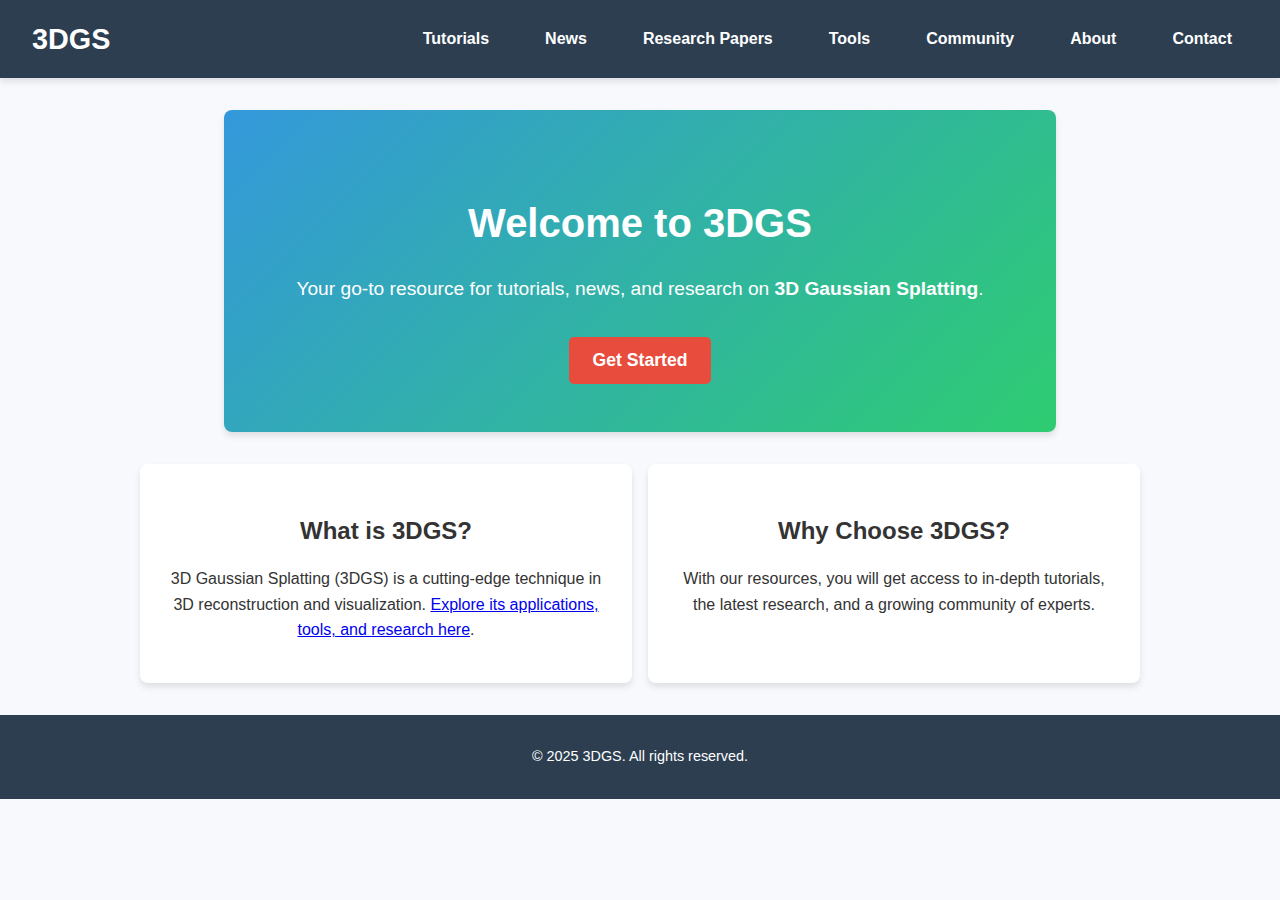
<file: index.html>
<!DOCTYPE html>
<html lang="en">
<head>
    <meta charset="UTF-8">
    <meta name="viewport" content="width=device-width, initial-scale=1.0">
    <title>3DGS - Home</title>
    <link rel="stylesheet" href="style.css">
    <script src="script.js" defer></script>
</head>
<body>
    <!-- Header -->
    <header>
        <nav>
            <div class="logo">
                <h1>3DGS</h1>
            </div>
            <ul>
                <li><a href="tutorials.html">Tutorials</a></li>
                <li><a href="news.html">News</a></li>
                <li><a href="research.html">Research Papers</a></li>
                <li><a href="tools.html">Tools</a></li>
                <li><a href="community.html">Community</a></li>
                <li><a href="about.html">About</a></li>
                <li><a href="contact.html">Contact</a></li>
            </ul>
        </nav>
    </header>

    <!-- Main Content -->
    <main>
        <section class="hero">
            <h2>Welcome to 3DGS</h2>
            <p>Your go-to resource for tutorials, news, and research on <strong>3D Gaussian Splatting</strong>.</p>
            <button class="cta-button" onclick="navigateTo('tutorials.html')">Get Started</button>
        </section>

        <section class="info">
            <div class="info-box">
                <h3>What is 3DGS?</h3>
                <p>3D Gaussian Splatting (3DGS) is a cutting-edge technique in 3D reconstruction and visualization. <a href="what-is-3dgs.html">Explore its applications, tools, and research here</a>.</p>
            </div>
            <div class="info-box">
                <h3>Why Choose 3DGS?</h3>
                <p>With our resources, you will get access to in-depth tutorials, the latest research, and a growing community of experts.</p>
            </div>
        </section>
    </main>

    <!-- Footer -->
    <footer>
        <p>© 2025 3DGS. All rights reserved.</p>
    </footer>
</body>
</html>
</file>
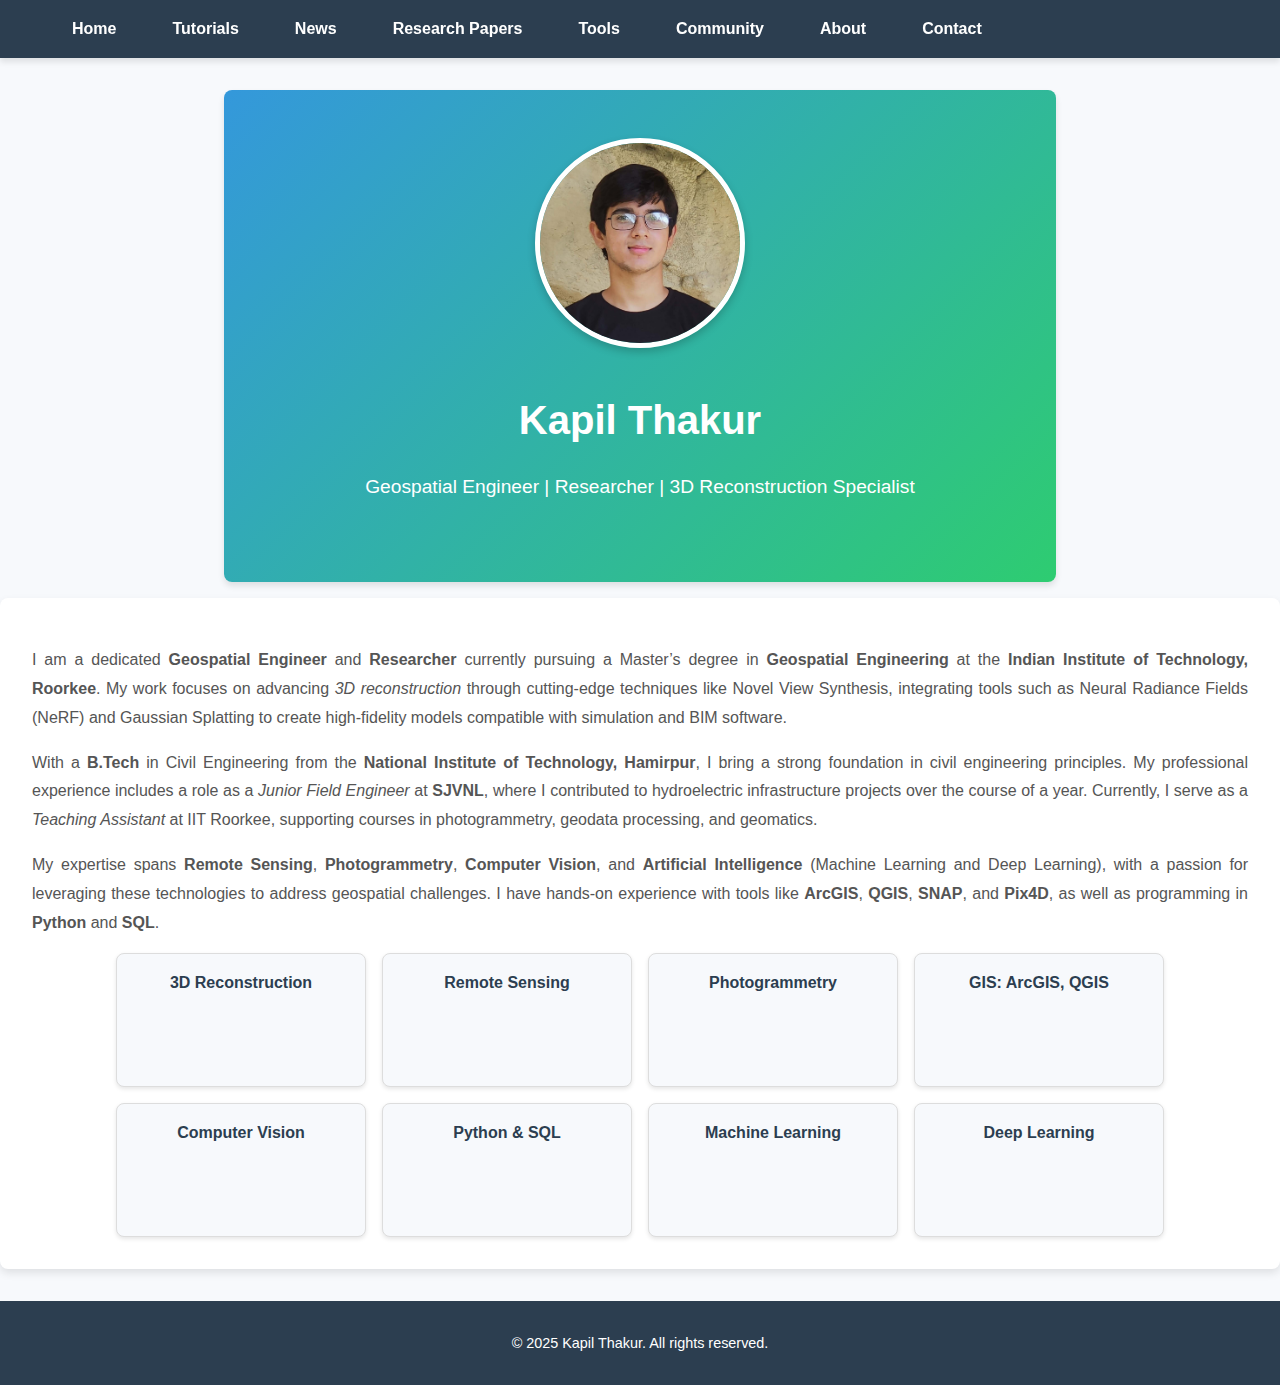
<file: about.html>
<!DOCTYPE html>
<html lang="en">
<head>
    <meta charset="UTF-8">
    <meta name="viewport" content="width=device-width, initial-scale=1.0">
    <title>About - Kapil Thakur</title>
    <link rel="stylesheet" href="style.css">
    <style>
        /* Page-specific Styles for About Section */
        .about-container {
            background-color: #fff;
            margin: 0 auto;
            padding: 2rem;
            border-radius: 8px;
            max-width: 1500px;
            box-shadow: 0 4px 8px rgba(0, 0, 0, 0.1);
            animation: fadeIn 1s ease-in-out;
        }

        .about-heading {
            text-align: center;
            font-size: 2rem;
            color: #2c3e50;
            margin-bottom: 1.5rem;
            font-weight: bold;
        }

        .about-content p {
            margin-bottom: 1rem;
            font-size: 1rem;
            color: #555;
            text-align: justify;
            line-height: 1.8;
        }

        .skills-section {
            display: flex;
            flex-wrap: wrap;
            justify-content: center;
            gap: 1rem;
            margin-top: 1rem;
        }

        .skill-box {
            background-color: #f7f9fc;
            padding: 1rem 1.5rem;
            border: 1px solid #ddd;
            border-radius: 8px;
            box-shadow: 0 2px 4px rgba(0, 0, 0, 0.1);
            text-align: center;
            font-weight: bold;
            color: #2c3e50;
            flex: 0 1 200px; /* Fixed box width */
            height: 100px; /* Fixed height for all boxes */
            transition: transform 0.3s ease, box-shadow 0.3s ease;
        }

        .skill-box:hover {
            transform: translateY(-5px);
            box-shadow: 0 4px 6px rgba(0, 0, 0, 0.15);
        }

        /* Profile Picture */
        .profile-container {
            text-align: center;
            margin-top: 0px;
        }
        .hero {
            margin-bottom: 1rem; /* Reduced bottom margin */
        }
        .profile-pic {
            width: 200px;
            height: 200px;
            border-radius: 50%;
            object-fit: cover;
            border: 5px solid #fff;
            box-shadow: 0 4px 8px rgba(0, 0, 0, 0.2);
        }
    </style>
</head>
<body>
    <!-- Header -->
    <header>
        <nav>
            <ul>
                <li><a href="index.html">Home</a></li>
                <li><a href="tutorials.html">Tutorials</a></li>
                <li><a href="news.html">News</a></li>
                <li><a href="research.html">Research Papers</a></li>
                <li><a href="tools.html">Tools</a></li>
                <li><a href="community.html">Community</a></li>
                <li><a href="about.html" class="active">About</a></li>
                <li><a href="contact.html">Contact</a></li>
            </ul>
        </nav>
    </header>

    <!-- Hero Section -->
    <section class="hero">
        <div class="profile-container">
            <img src="assets/profile.jpg" alt="Profile Picture" class="profile-pic">
            <h2>Kapil Thakur</h2>
            <p>Geospatial Engineer | Researcher | 3D Reconstruction Specialist</p>
        </div>
    </section>

    <!-- About Section -->
    <main>
        <div class="about-container">
            <div class="about-content">
                <p>
                    I am a dedicated <strong>Geospatial Engineer</strong> and <strong>Researcher</strong> currently pursuing a Master’s degree in <strong>Geospatial Engineering</strong> at the <strong>Indian Institute of Technology, Roorkee</strong>. My work focuses on advancing <em>3D reconstruction</em> through cutting-edge techniques like Novel View Synthesis, integrating tools such as Neural Radiance Fields (NeRF) and Gaussian Splatting to create high-fidelity models compatible with simulation and BIM software.
                </p>
                <p>
                    With a <strong>B.Tech</strong> in Civil Engineering from the <strong>National Institute of Technology, Hamirpur</strong>, I bring a strong foundation in civil engineering principles. My professional experience includes a role as a <em>Junior Field Engineer</em> at <strong>SJVNL</strong>, where I contributed to hydroelectric infrastructure projects over the course of a year. Currently, I serve as a <em>Teaching Assistant</em> at IIT Roorkee, supporting courses in photogrammetry, geodata processing, and geomatics.
                </p>
                <p>
                    My expertise spans <strong>Remote Sensing</strong>, <strong>Photogrammetry</strong>, <strong>Computer Vision</strong>, and <strong>Artificial Intelligence</strong> (Machine Learning and Deep Learning), with a passion for leveraging these technologies to address geospatial challenges. I have hands-on experience with tools like <strong>ArcGIS</strong>, <strong>QGIS</strong>, <strong>SNAP</strong>, and <strong>Pix4D</strong>, as well as programming in <strong>Python</strong> and <strong>SQL</strong>.
                </p>
            </div>

            <!-- Skills Section -->
            <div class="skills-section">
                <div class="skill-box">3D Reconstruction</div>
                <div class="skill-box">Remote Sensing</div>
                <div class="skill-box">Photogrammetry</div>
                <div class="skill-box">GIS: ArcGIS, QGIS</div>
                <div class="skill-box">Computer Vision</div>
                <div class="skill-box">Python & SQL</div>
                <div class="skill-box">Machine Learning</div>
                <div class="skill-box">Deep Learning</div>
            </div>
        </div>
    </main>

    <!-- Footer -->
    <footer>
        <p>© 2025 Kapil Thakur. All rights reserved.</p>
    </footer>
</body>
</html>
</file>
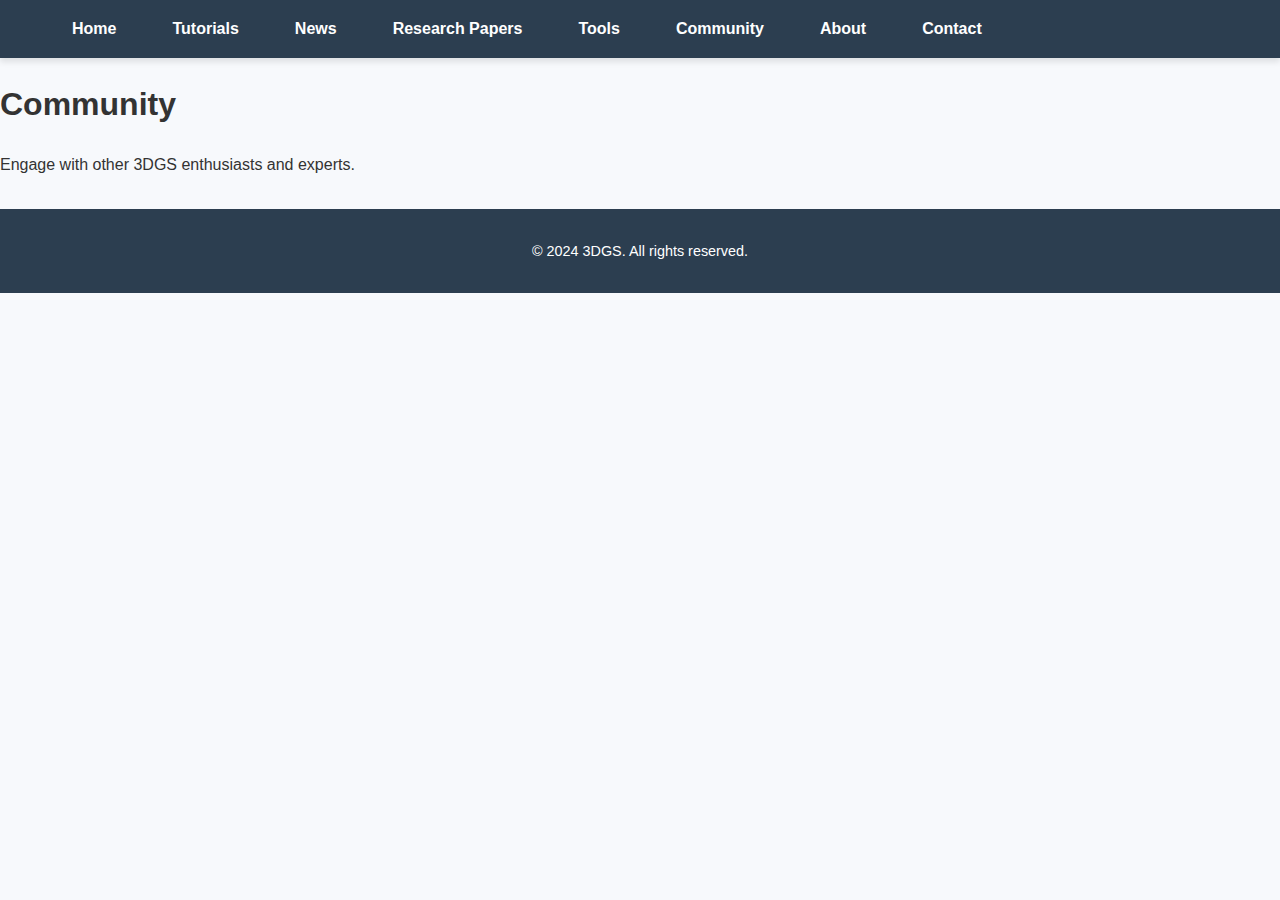
<file: community.html>
<!DOCTYPE html>
<html lang="en">
<head>
    <meta charset="UTF-8">
    <meta name="viewport" content="width=device-width, initial-scale=1.0">
    <title>3DGS - Community</title>
    <link rel="stylesheet" href="style.css">
</head>
<body>
    <header>
    <nav>
        <ul>
            <li><a href="index.html">Home</a></li>
            <li><a href="tutorials.html">Tutorials</a></li>
            <li><a href="news.html">News</a></li>
            <li><a href="research.html">Research Papers</a></li>
            <li><a href="tools.html">Tools</a></li>
            <li><a href="community.html">Community</a></li>
            <li><a href="about.html">About</a></li>
            <li><a href="contact.html">Contact</a></li>
        </ul>
    </nav>
</header>
    <main>
        <h1>Community</h1>
        <p>Engage with other 3DGS enthusiasts and experts.</p>
    </main>
    <footer>
        <p>&copy; 2024 3DGS. All rights reserved.</p>
    </footer>
</body>
</html>
</file>
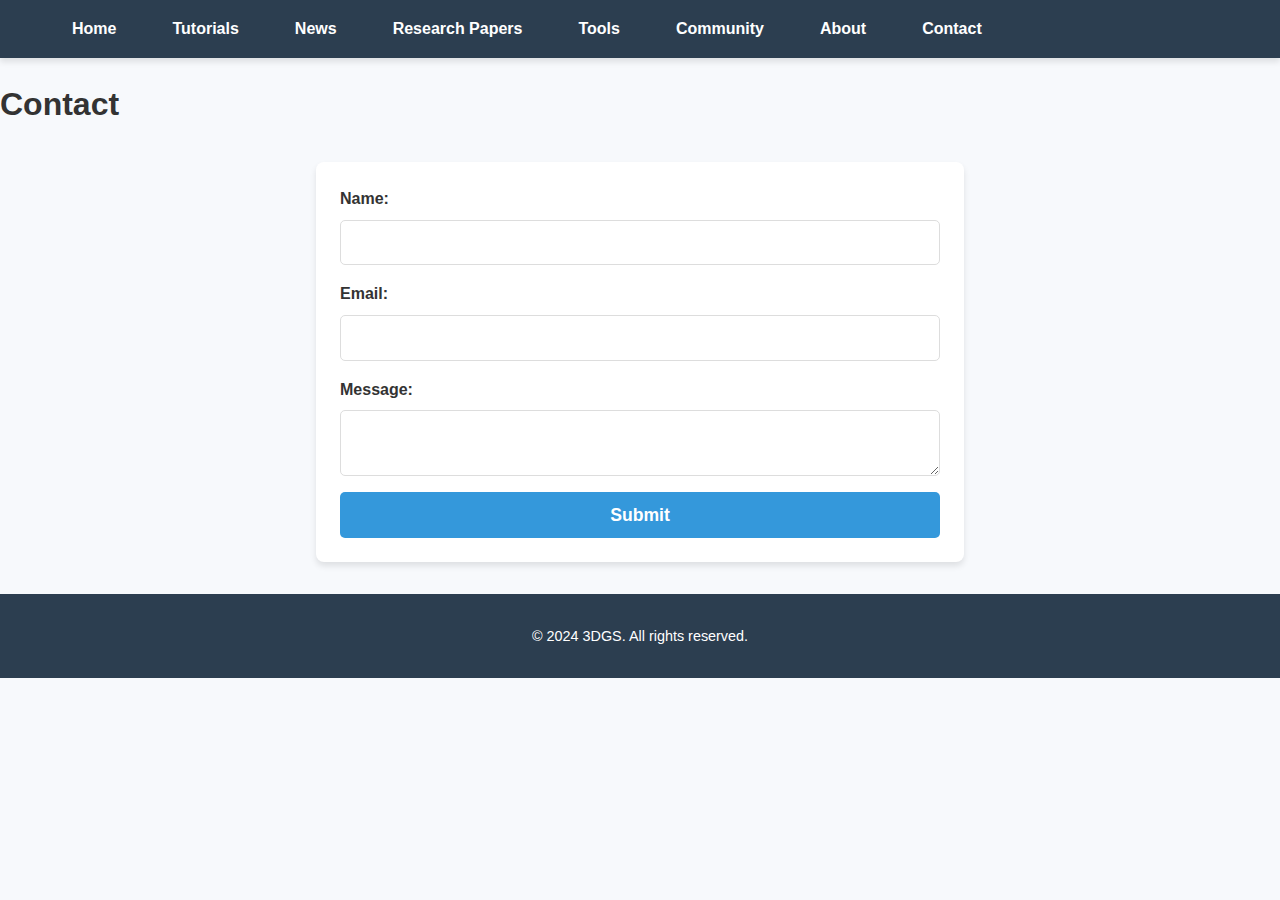
<file: contact.html>
<!DOCTYPE html>
<html lang="en">
<head>
    <meta charset="UTF-8">
    <meta name="viewport" content="width=device-width, initial-scale=1.0">
    <title>3DGS - Contact</title>
    <link rel="stylesheet" href="style.css">
</head>
<body>
    <header>
    <nav>
        <ul>
            <li><a href="index.html">Home</a></li>
            <li><a href="tutorials.html">Tutorials</a></li>
            <li><a href="news.html">News</a></li>
            <li><a href="research.html">Research Papers</a></li>
            <li><a href="tools.html">Tools</a></li>
            <li><a href="community.html">Community</a></li>
            <li><a href="about.html">About</a></li>
            <li><a href="contact.html">Contact</a></li>
        </ul>
    </nav>
</header>
    <main>
        <h1>Contact</h1>
        <form id="contact-form">
            <label for="name">Name:</label>
            <input type="text" id="name" name="name" required>
            <label for="email">Email:</label>
            <input type="email" id="email" name="email" required>
            <label for="message">Message:</label>
            <textarea id="message" name="message" required></textarea>
            <button type="submit">Submit</button>
        </form>
    </main>
    <footer>
        <p>&copy; 2024 3DGS. All rights reserved.</p>
    </footer>
</body>
</html>
</file>
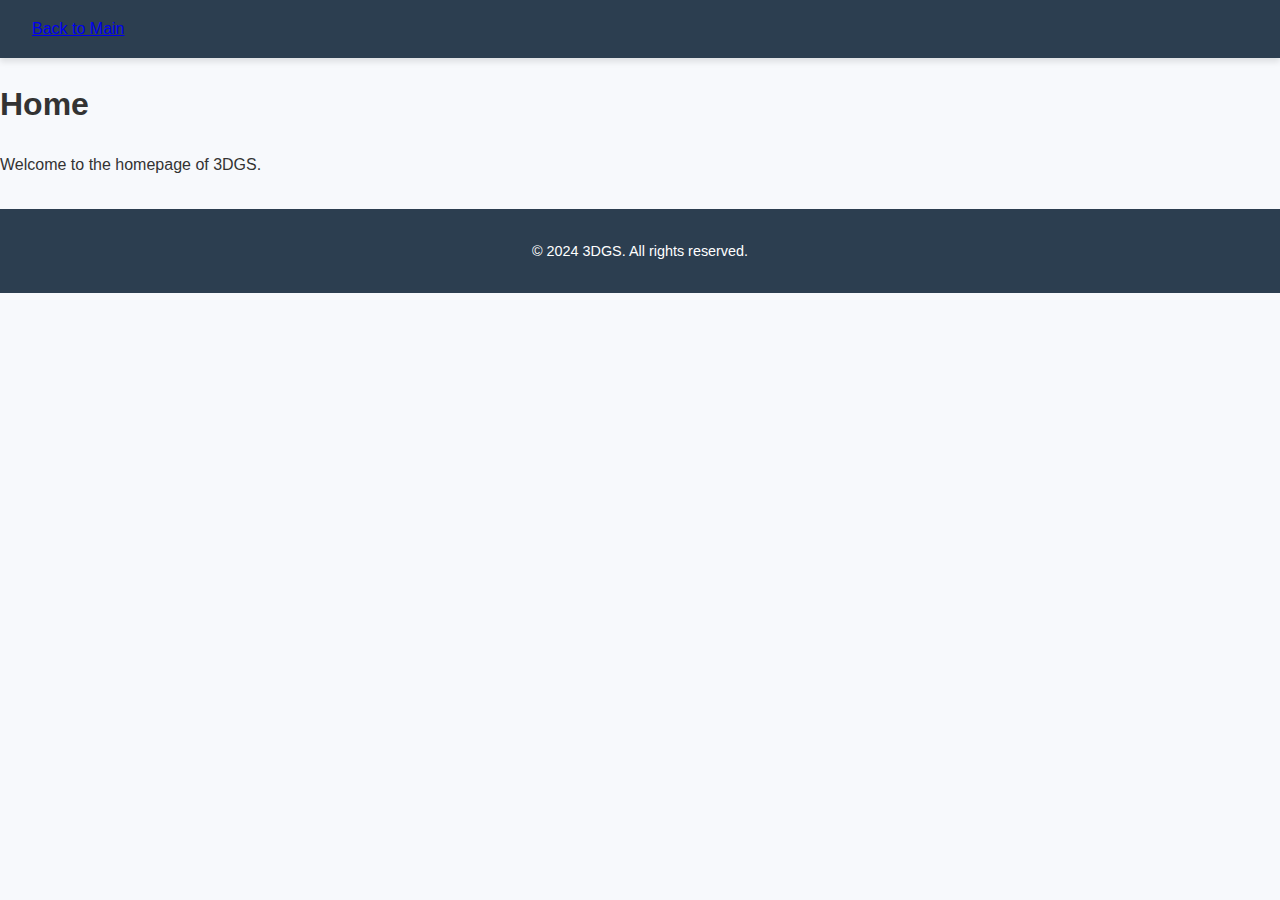
<file: home.html>
<!DOCTYPE html>
<html lang="en">
<head>
    <meta charset="UTF-8">
    <meta name="viewport" content="width=device-width, initial-scale=1.0">
    <title>3DGS - Home</title>
    <link rel="stylesheet" href="style.css">
</head>
<body>
    <header>
        <nav>
            <a href="index.html">Back to Main</a>
        </nav>
    </header>
    <main>
        <h1>Home</h1>
        <p>Welcome to the homepage of 3DGS.</p>
    </main>
    <footer>
        <p>&copy; 2024 3DGS. All rights reserved.</p>
    </footer>
</body>
</html>
</file>
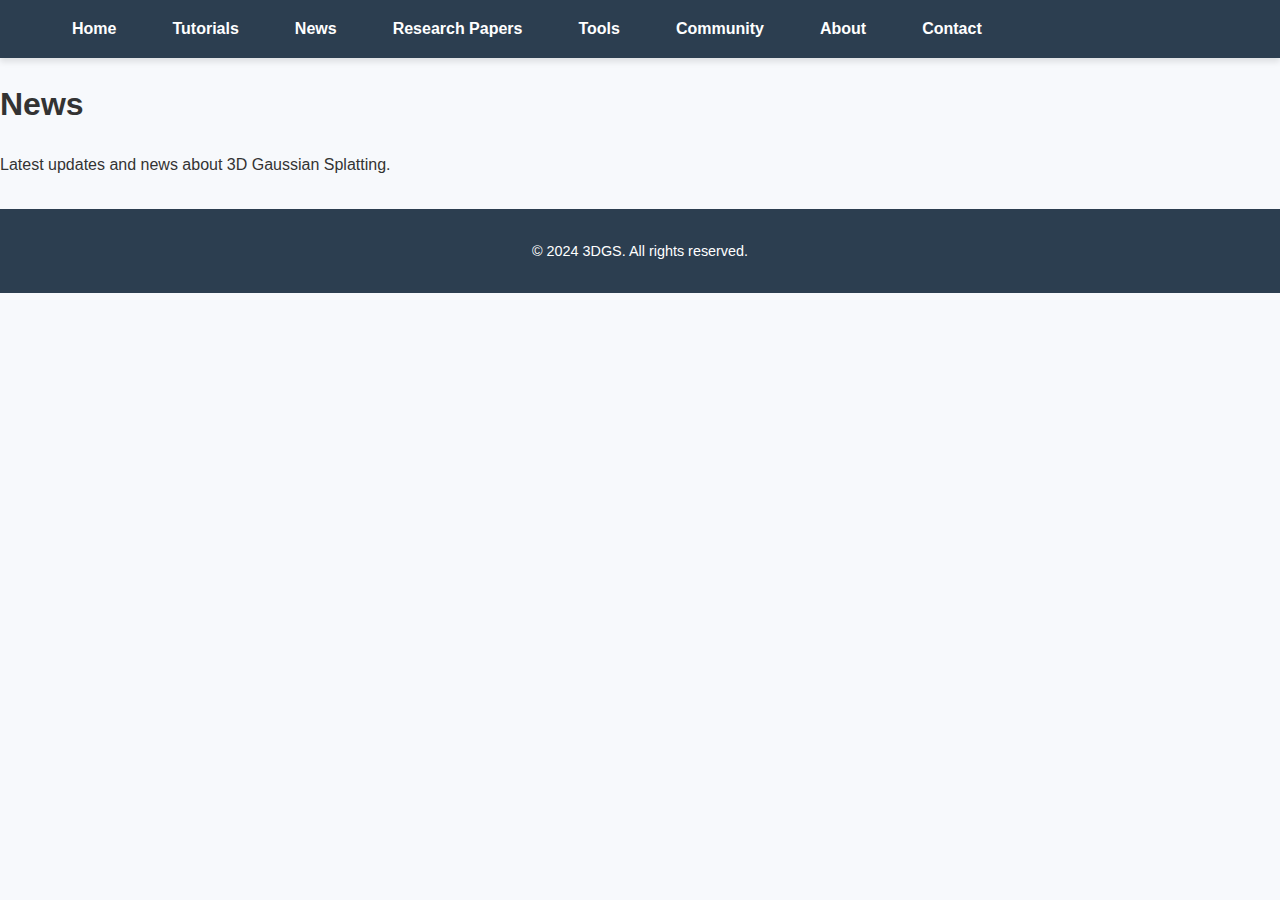
<file: news.html>
<!DOCTYPE html>
<html lang="en">
<head>
    <meta charset="UTF-8">
    <meta name="viewport" content="width=device-width, initial-scale=1.0">
    <title>3DGS - News</title>
    <link rel="stylesheet" href="style.css">
</head>
<body>
    <header>
    <nav>
        <ul>
            <li><a href="index.html">Home</a></li>
            <li><a href="tutorials.html">Tutorials</a></li>
            <li><a href="news.html">News</a></li>
            <li><a href="research.html">Research Papers</a></li>
            <li><a href="tools.html">Tools</a></li>
            <li><a href="community.html">Community</a></li>
            <li><a href="about.html">About</a></li>
            <li><a href="contact.html">Contact</a></li>
        </ul>
    </nav>
</header>
    <main>
        <h1>News</h1>
        <p>Latest updates and news about 3D Gaussian Splatting.</p>
    </main>
    <footer>
        <p>&copy; 2024 3DGS. All rights reserved.</p>
    </footer>
</body>
</html>
</file>
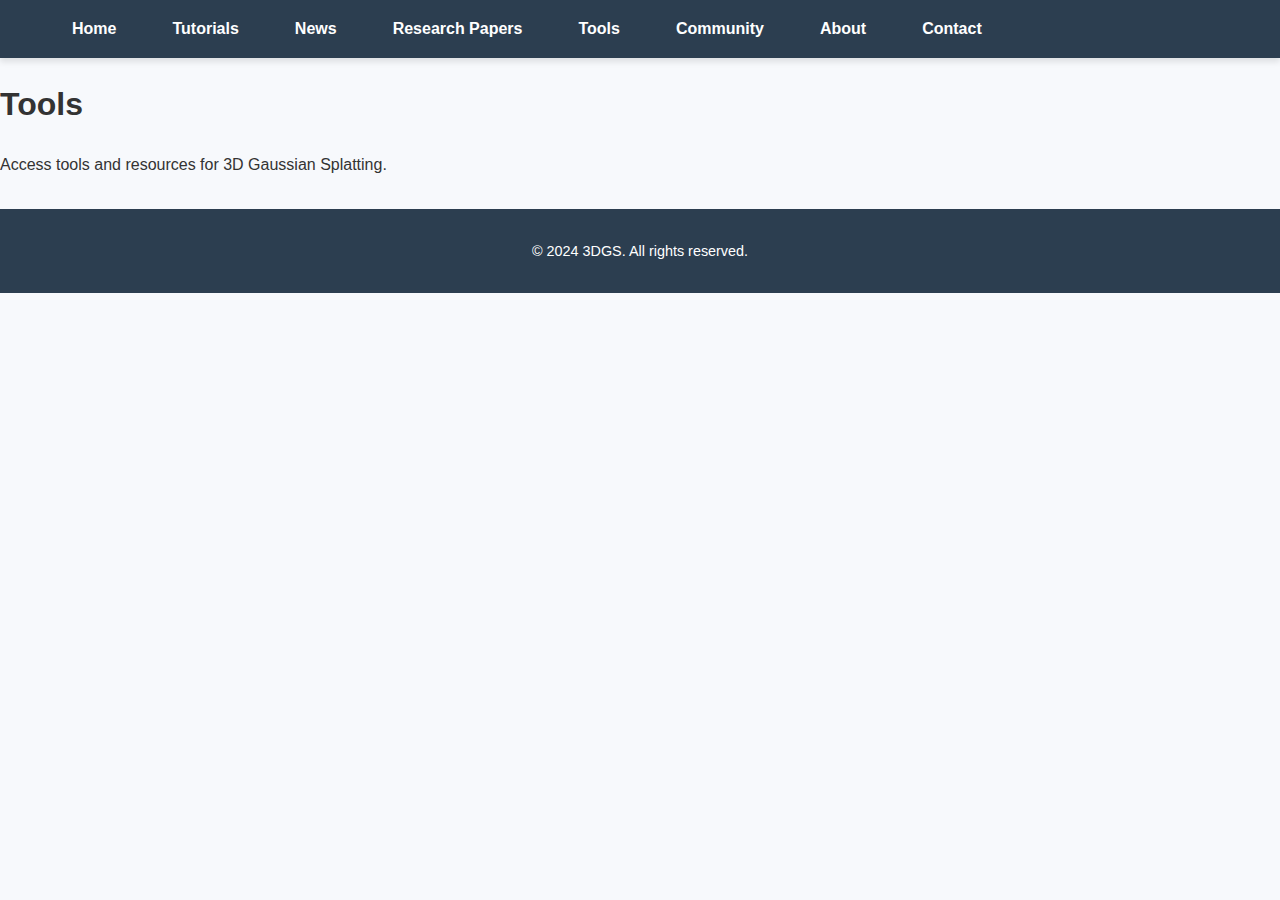
<file: tools.html>
<!DOCTYPE html>
<html lang="en">
<head>
    <meta charset="UTF-8">
    <meta name="viewport" content="width=device-width, initial-scale=1.0">
    <title>3DGS - Tools</title>
    <link rel="stylesheet" href="style.css">
</head>
<body>
    <header>
    <nav>
        <ul>
            <li><a href="index.html">Home</a></li>
            <li><a href="tutorials.html">Tutorials</a></li>
            <li><a href="news.html">News</a></li>
            <li><a href="research.html">Research Papers</a></li>
            <li><a href="tools.html">Tools</a></li>
            <li><a href="community.html">Community</a></li>
            <li><a href="about.html">About</a></li>
            <li><a href="contact.html">Contact</a></li>
        </ul>
    </nav>
</header>
    <main>
        <h1>Tools</h1>
        <p>Access tools and resources for 3D Gaussian Splatting.</p>
    </main>
    <footer>
        <p>&copy; 2024 3DGS. All rights reserved.</p>
    </footer>
</body>
</html>
</file>
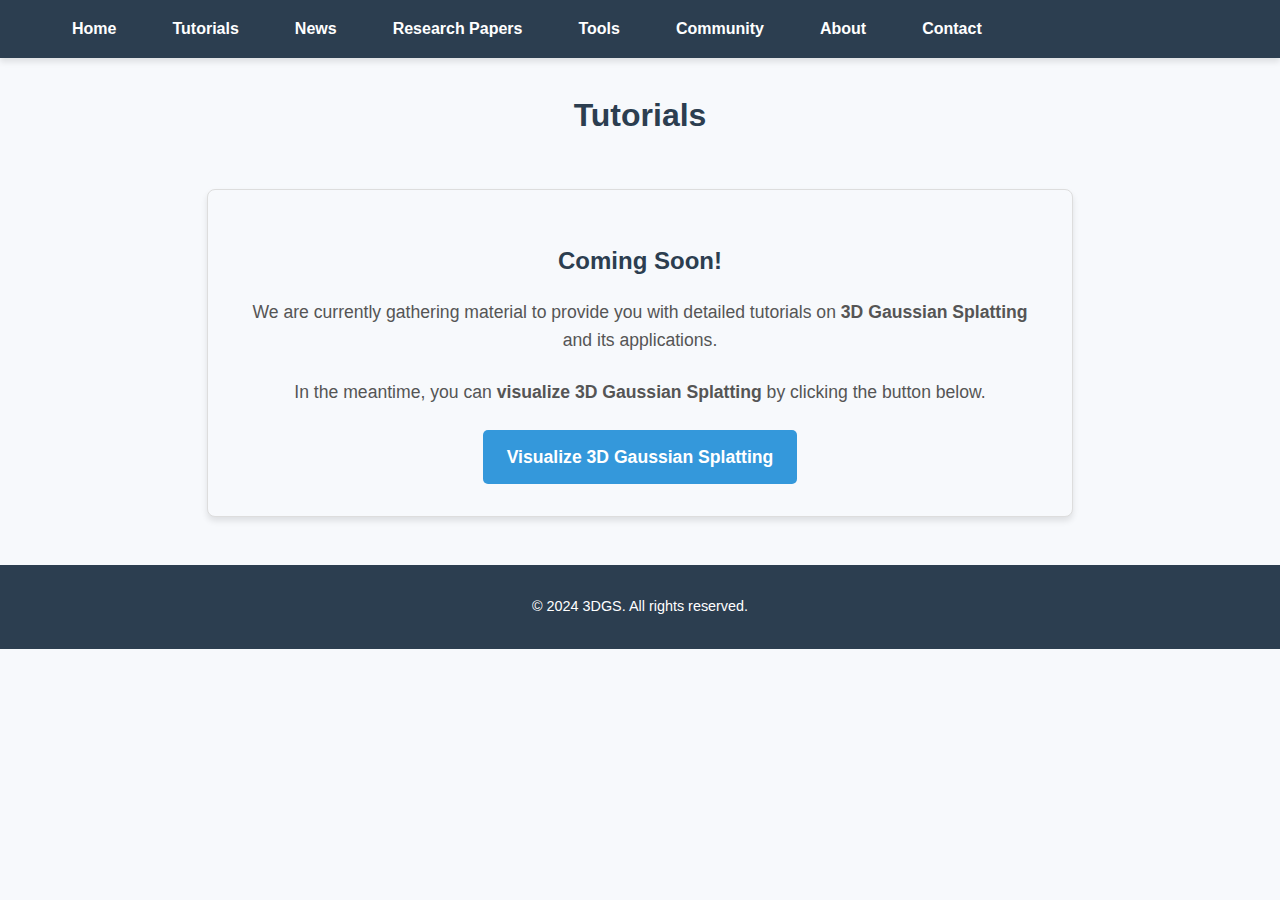
<file: tutorials.html>
<!DOCTYPE html>
<html lang="en">
<head>
    <meta charset="UTF-8">
    <meta name="viewport" content="width=device-width, initial-scale=1.0">
    <title>3DGS - Tutorials</title>
    <link rel="stylesheet" href="style.css">
    <style>
        /* Page-specific Styles */
        .placeholder {
            text-align: center;
            margin: 3rem auto;
            padding: 2rem;
            max-width: 800px;
            background-color: #f7f9fc;
            border: 1px solid #ddd;
            border-radius: 8px;
            box-shadow: 0 4px 6px rgba(0, 0, 0, 0.1);
            animation: fadeIn 1s ease-in-out;
        }

        .placeholder h2 {
            color: #2c3e50;
            margin-bottom: 1rem;
        }

        .placeholder p {
            margin-bottom: 1.5rem;
            font-size: 1.1rem;
            color: #555;
        }

        .visualize-link {
            display: inline-block;
            text-decoration: none;
            background-color: #3498db;
            color: white;
            padding: 0.8rem 1.5rem;
            border-radius: 5px;
            font-size: 1.1rem;
            font-weight: bold;
            transition: background-color 0.3s ease, box-shadow 0.3s ease;
        }

        .visualize-link:hover {
            background-color: #2980b9;
            box-shadow: 0 4px 8px rgba(52, 152, 219, 0.3);
        }

        @keyframes fadeIn {
            from {
                opacity: 0;
                transform: translateY(20px);
            }
            to {
                opacity: 1;
                transform: translateY(0);
            }
        }
    </style>
</head>
<body>
    <!-- Header -->
    <header>
        <nav>
            <ul>
                <li><a href="index.html">Home</a></li>
                <li><a href="tutorials.html" class="active">Tutorials</a></li>
                <li><a href="news.html">News</a></li>
                <li><a href="research.html">Research Papers</a></li>
                <li><a href="tools.html">Tools</a></li>
                <li><a href="community.html">Community</a></li>
                <li><a href="about.html">About</a></li>
                <li><a href="contact.html">Contact</a></li>
            </ul>
        </nav>
    </header>

    <!-- Main Content -->
    <main>
        <h1 style="text-align: center; margin-top: 2rem; color: #2c3e50;">Tutorials</h1>
        <div class="placeholder">
            <h2>Coming Soon!</h2>
            <p>We are currently gathering material to provide you with detailed tutorials on <strong>3D Gaussian Splatting</strong> and its applications.</p>
            <p>In the meantime, you can <strong>visualize 3D Gaussian Splatting</strong> by clicking the button below.</p>
            <a href="visualise.html" class="visualize-link">Visualize 3D Gaussian Splatting</a>
        </div>
    </main>

    <!-- Footer -->
    <footer>
        <p>&copy; 2024 3DGS. All rights reserved.</p>
    </footer>
</body>
</html>
</file>
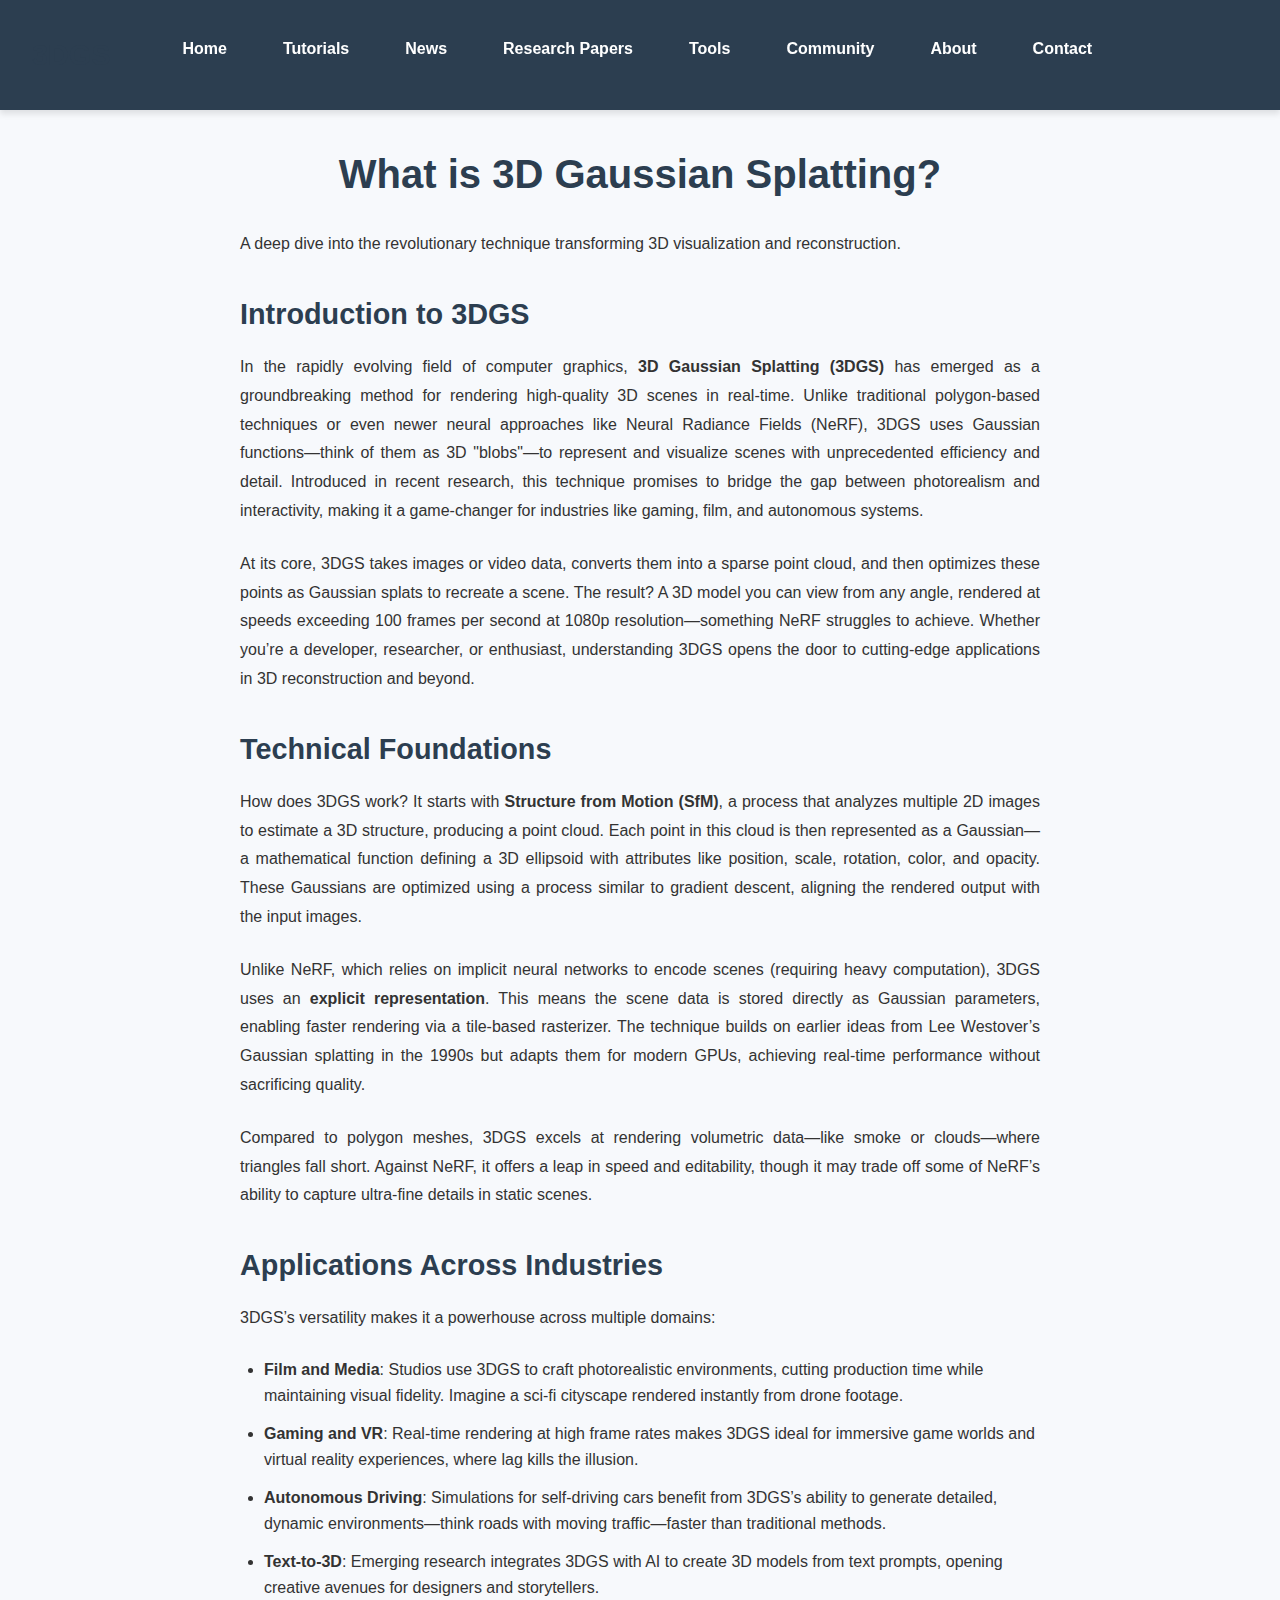
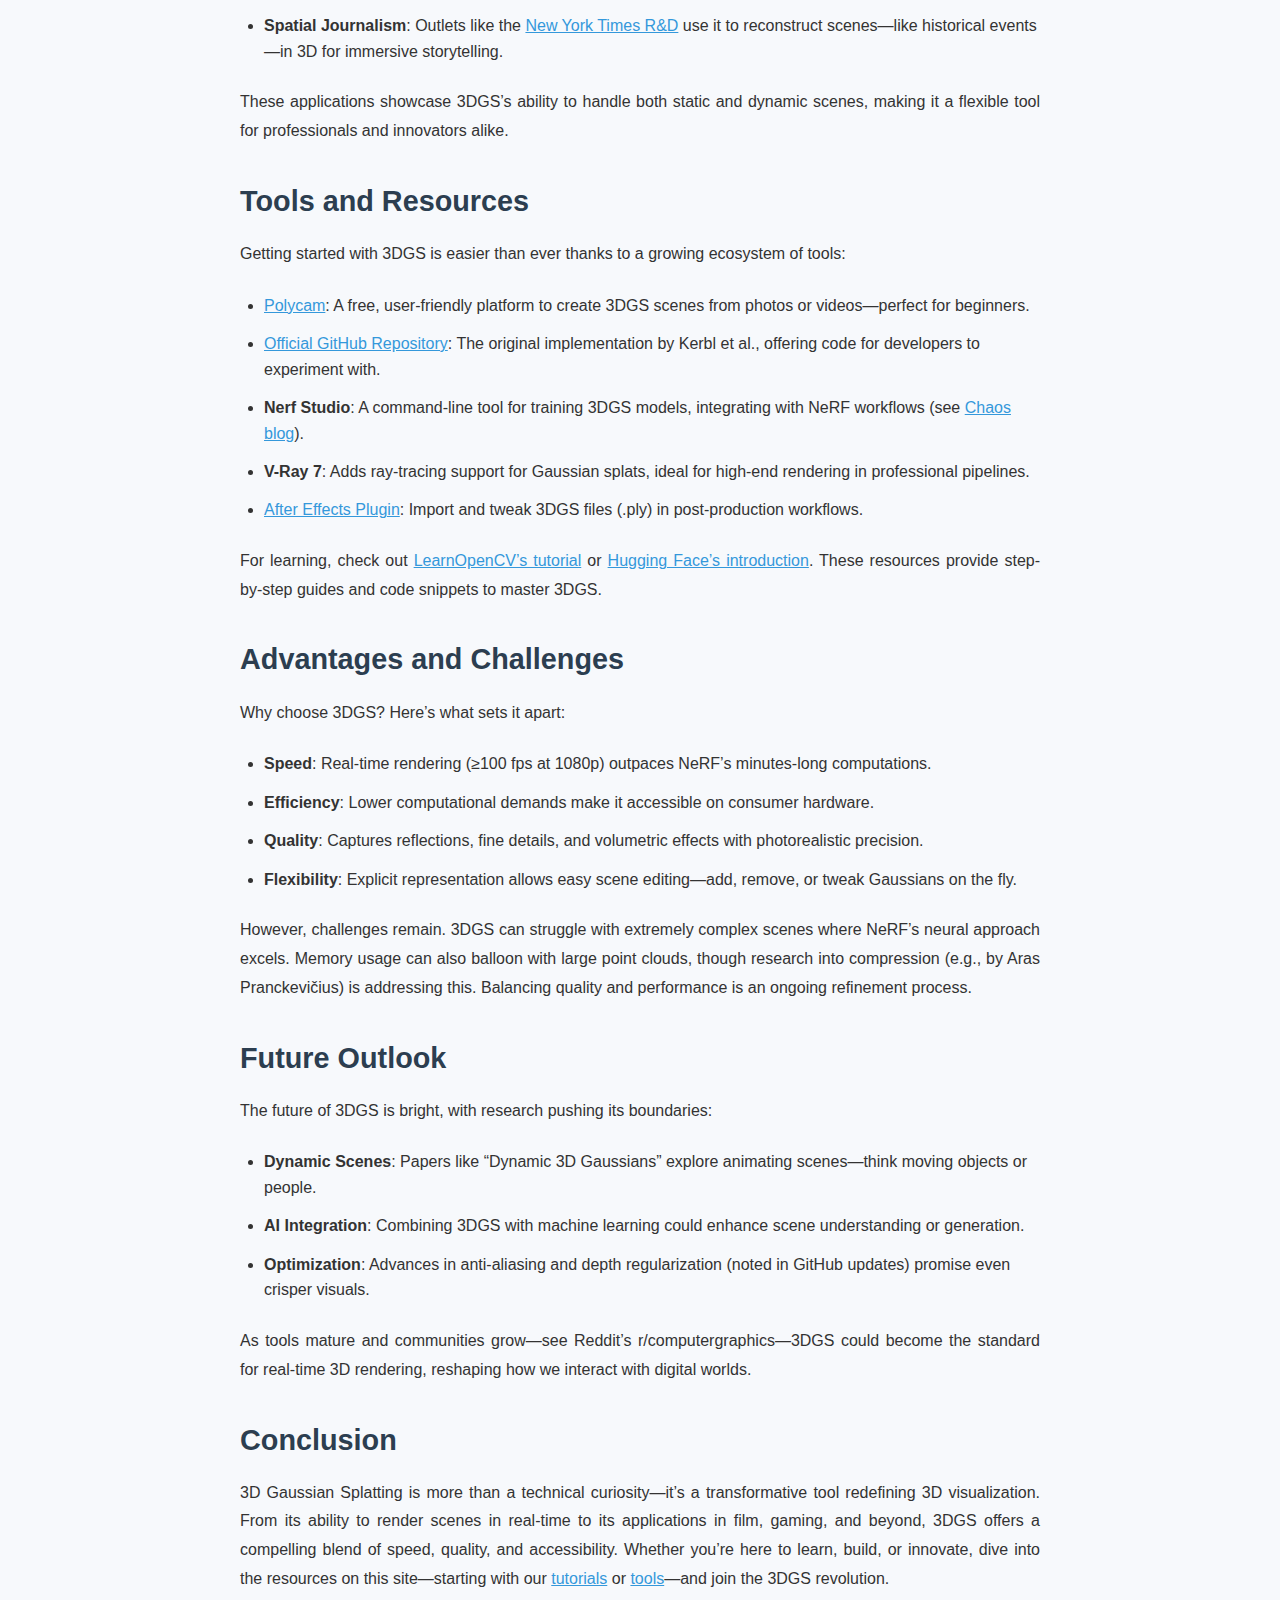
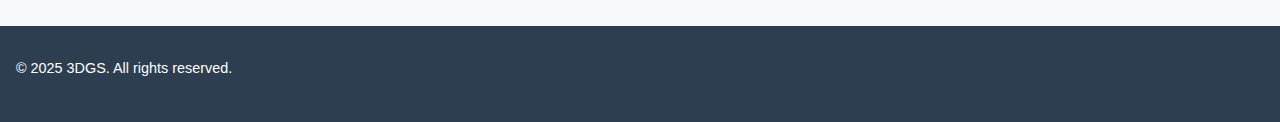
<file: what-is-3dgs.html>
<!DOCTYPE html>
<html lang="en">
<head>
    <meta charset="UTF-8">
    <meta name="viewport" content="width=device-width, initial-scale=1.0">
    <title>3DGS - What is 3D Gaussian Splatting?</title>
    <link rel="stylesheet" href="style.css">
    <script src="script.js" defer></script>
    <style>
        /* Blog-like styling with margins and justified text */
        main {
            margin: 2rem;
            max-width: 800px; /* Narrower width for blog feel */
            margin-left: auto;
            margin-right: auto;
        }
        h1 {
            font-size: 2.5rem;
            margin-bottom: 1.5rem;
            color: #2c3e50;
            text-align: center;
        }
        h2 {
            font-size: 1.8rem;
            margin: 2rem 0 1rem;
            color: #2c3e50;
        }
        p {
            margin-bottom: 1.5rem;
            line-height: 1.8;
            text-align: justify; /* Justified text for blog style */
        }
        ul {
            margin-bottom: 1.5rem;
            padding-left: 1.5rem;
        }
        li {
            margin-bottom: 0.8rem;
        }
        a {
            color: #3498db;
            text-decoration: underline;
        }
        a:hover {
            color: #e74c3c;
        }
        /* Left-aligned horizontal navigation */
        header nav {
            display: flex;
            justify-content: flex-start; /* Align items to the left */
            align-items: center;
            padding: 1rem 2rem;
        }
        header .logo {
            margin-right: 2rem; /* Space between logo and menu */
        }
        header ul {
            display: flex;
            margin: 0;
            padding: 0;
        }
        header ul li {
            margin-left: 1.5rem; /* Original spacing from style.css */
        }
    </style>
</head>
<body>
    <!-- Header -->
    <header>
        <nav>
            <div class="logo">
                <h1>3DGS</h1>
            </div>
            <ul>
                <li><a href="index.html">Home</a></li>
                <li><a href="tutorials.html">Tutorials</a></li>
                <li><a href="news.html">News</a></li>
                <li><a href="research.html">Research Papers</a></li>
                <li><a href="tools.html">Tools</a></li>
                <li><a href="community.html">Community</a></li>
                <li><a href="about.html">About</a></li>
                <li><a href="contact.html">Contact</a></li>
            </ul>
        </nav>
    </header>

    <!-- Main Content (Blog Style) -->
    <main>
        <h1>What is 3D Gaussian Splatting?</h1>
        <p>A deep dive into the revolutionary technique transforming 3D visualization and reconstruction.</p>

        <h2>Introduction to 3DGS</h2>
        <p>In the rapidly evolving field of computer graphics, <strong>3D Gaussian Splatting (3DGS)</strong> has emerged as a groundbreaking method for rendering high-quality 3D scenes in real-time. Unlike traditional polygon-based techniques or even newer neural approaches like Neural Radiance Fields (NeRF), 3DGS uses Gaussian functions—think of them as 3D "blobs"—to represent and visualize scenes with unprecedented efficiency and detail. Introduced in recent research, this technique promises to bridge the gap between photorealism and interactivity, making it a game-changer for industries like gaming, film, and autonomous systems.</p>
        <p>At its core, 3DGS takes images or video data, converts them into a sparse point cloud, and then optimizes these points as Gaussian splats to recreate a scene. The result? A 3D model you can view from any angle, rendered at speeds exceeding 100 frames per second at 1080p resolution—something NeRF struggles to achieve. Whether you’re a developer, researcher, or enthusiast, understanding 3DGS opens the door to cutting-edge applications in 3D reconstruction and beyond.</p>

        <h2>Technical Foundations</h2>
        <p>How does 3DGS work? It starts with <strong>Structure from Motion (SfM)</strong>, a process that analyzes multiple 2D images to estimate a 3D structure, producing a point cloud. Each point in this cloud is then represented as a Gaussian—a mathematical function defining a 3D ellipsoid with attributes like position, scale, rotation, color, and opacity. These Gaussians are optimized using a process similar to gradient descent, aligning the rendered output with the input images.</p>
        <p>Unlike NeRF, which relies on implicit neural networks to encode scenes (requiring heavy computation), 3DGS uses an <strong>explicit representation</strong>. This means the scene data is stored directly as Gaussian parameters, enabling faster rendering via a tile-based rasterizer. The technique builds on earlier ideas from Lee Westover’s Gaussian splatting in the 1990s but adapts them for modern GPUs, achieving real-time performance without sacrificing quality.</p>
        <p>Compared to polygon meshes, 3DGS excels at rendering volumetric data—like smoke or clouds—where triangles fall short. Against NeRF, it offers a leap in speed and editability, though it may trade off some of NeRF’s ability to capture ultra-fine details in static scenes.</p>

        <h2>Applications Across Industries</h2>
        <p>3DGS’s versatility makes it a powerhouse across multiple domains:</p>
        <ul>
            <li><strong>Film and Media</strong>: Studios use 3DGS to craft photorealistic environments, cutting production time while maintaining visual fidelity. Imagine a sci-fi cityscape rendered instantly from drone footage.</li>
            <li><strong>Gaming and VR</strong>: Real-time rendering at high frame rates makes 3DGS ideal for immersive game worlds and virtual reality experiences, where lag kills the illusion.</li>
            <li><strong>Autonomous Driving</strong>: Simulations for self-driving cars benefit from 3DGS’s ability to generate detailed, dynamic environments—think roads with moving traffic—faster than traditional methods.</li>
            <li><strong>Text-to-3D</strong>: Emerging research integrates 3DGS with AI to create 3D models from text prompts, opening creative avenues for designers and storytellers.</li>
            <li><strong>Spatial Journalism</strong>: Outlets like the <a href="https://rd.nytimes.com/projects/gaussian-splatting/" target="_blank">New York Times R&D</a> use it to reconstruct scenes—like historical events—in 3D for immersive storytelling.</li>
        </ul>
        <p>These applications showcase 3DGS’s ability to handle both static and dynamic scenes, making it a flexible tool for professionals and innovators alike.</p>

        <h2>Tools and Resources</h2>
        <p>Getting started with 3DGS is easier than ever thanks to a growing ecosystem of tools:</p>
        <ul>
            <li><a href="https://poly.cam/tools/gaussian-splatting" target="_blank">Polycam</a>: A free, user-friendly platform to create 3DGS scenes from photos or videos—perfect for beginners.</li>
            <li><a href="https://github.com/graphdeco-inria/gaussian-splatting" target="_blank">Official GitHub Repository</a>: The original implementation by Kerbl et al., offering code for developers to experiment with.</li>
            <li><strong>Nerf Studio</strong>: A command-line tool for training 3DGS models, integrating with NeRF workflows (see <a href="https://www.chaos.com/blog/3d-gaussian-splatting-new-frontier-in-rendering" target="_blank">Chaos blog</a>).</li>
            <li><strong>V-Ray 7</strong>: Adds ray-tracing support for Gaussian splats, ideal for high-end rendering in professional pipelines.</li>
            <li><a href="https://aescripts.com/gaussian-splatting/" target="_blank">After Effects Plugin</a>: Import and tweak 3DGS files (.ply) in post-production workflows.</li>
        </ul>
        <p>For learning, check out <a href="https://learnopencv.com/3d-gaussian-splatting/" target="_blank">LearnOpenCV’s tutorial</a> or <a href="https://huggingface.co/blog/gaussian-splatting" target="_blank">Hugging Face’s introduction</a>. These resources provide step-by-step guides and code snippets to master 3DGS.</p>

        <h2>Advantages and Challenges</h2>
        <p>Why choose 3DGS? Here’s what sets it apart:</p>
        <ul>
            <li><strong>Speed</strong>: Real-time rendering (≥100 fps at 1080p) outpaces NeRF’s minutes-long computations.</li>
            <li><strong>Efficiency</strong>: Lower computational demands make it accessible on consumer hardware.</li>
            <li><strong>Quality</strong>: Captures reflections, fine details, and volumetric effects with photorealistic precision.</li>
            <li><strong>Flexibility</strong>: Explicit representation allows easy scene editing—add, remove, or tweak Gaussians on the fly.</li>
        </ul>
        <p>However, challenges remain. 3DGS can struggle with extremely complex scenes where NeRF’s neural approach excels. Memory usage can also balloon with large point clouds, though research into compression (e.g., by Aras Pranckevičius) is addressing this. Balancing quality and performance is an ongoing refinement process.</p>

        <h2>Future Outlook</h2>
        <p>The future of 3DGS is bright, with research pushing its boundaries:</p>
        <ul>
            <li><strong>Dynamic Scenes</strong>: Papers like “Dynamic 3D Gaussians” explore animating scenes—think moving objects or people.</li>
            <li><strong>AI Integration</strong>: Combining 3DGS with machine learning could enhance scene understanding or generation.</li>
            <li><strong>Optimization</strong>: Advances in anti-aliasing and depth regularization (noted in GitHub updates) promise even crisper visuals.</li>
        </ul>
        <p>As tools mature and communities grow—see Reddit’s r/computergraphics—3DGS could become the standard for real-time 3D rendering, reshaping how we interact with digital worlds.</p>

        <h2>Conclusion</h2>
        <p>3D Gaussian Splatting is more than a technical curiosity—it’s a transformative tool redefining 3D visualization. From its ability to render scenes in real-time to its applications in film, gaming, and beyond, 3DGS offers a compelling blend of speed, quality, and accessibility. Whether you’re here to learn, build, or innovate, dive into the resources on this site—starting with our <a href="tutorials.html">tutorials</a> or <a href="tools.html">tools</a>—and join the 3DGS revolution.</p>
    </main>

    <!-- Footer -->
    <footer>
        <p>© 2025 3DGS. All rights reserved.</p>
    </footer>
</body>
</html>
</file>
<file: style.css>
/* Global Styles */
body {
    font-family: 'Roboto', sans-serif;
    margin: 0;
    padding: 0;
    color: #333;
    background-color: #f7f9fc;
    line-height: 1.6;
}

/* Header */
header {
    background: #2c3e50;
    color: white;
    padding: 1rem 0;
    position: sticky;
    top: 0;
    z-index: 1000;
    box-shadow: 0 4px 6px rgba(0, 0, 0, 0.1);
}

header nav {
    display: flex;
    justify-content: space-between;
    align-items: center;
    padding: 0 2rem;
}

header h1 {
    font-size: 1.8rem;
    margin: 0;
}

header ul {
    list-style: none;
    display: flex;
    margin: 0;
    padding: 0;
}

header ul li {
    margin-left: 1.5rem;
}

header ul li a {
    text-decoration: none;
    color: white;
    font-weight: bold;
    padding: 0.5rem 1rem;
    transition: background-color 0.3s ease, color 0.3s ease;
    border-radius: 5px;
}

header ul li a:hover {
    background-color: #e74c3c;
    color: white;
}

/* Hero Section */
.hero {
    text-align: center;
    padding: 3rem 1rem;
    background: linear-gradient(135deg, #3498db, #2ecc71);
    color: white;
    border-radius: 8px;
    margin: 2rem auto;
    max-width: 800px;
    box-shadow: 0 4px 6px rgba(0, 0, 0, 0.1);
}

.hero h2 {
    font-size: 2.5rem;
    margin-bottom: 1rem;
}

.hero p {
    font-size: 1.2rem;
    margin-bottom: 2rem;
}

.cta-button {
    padding: 0.8rem 1.5rem;
    font-size: 1.1rem;
    font-weight: bold;
    color: white;
    background: #e74c3c;
    border: none;
    border-radius: 5px;
    cursor: pointer;
    transition: transform 0.3s, box-shadow 0.3s;
}

.cta-button:hover {
    transform: scale(1.05);
    box-shadow: 0 4px 10px rgba(231, 76, 60, 0.4);
}

/* Info Section */
.info {
    display: flex;
    justify-content: space-around;
    flex-wrap: wrap;
    margin: 2rem auto;
    max-width: 1000px;
    gap: 1rem;
}

.info-box {
    background: white;
    padding: 1.5rem;
    flex: 1 1 calc(45% - 2rem);
    box-shadow: 0 4px 6px rgba(0, 0, 0, 0.1);
    border-radius: 8px;
    text-align: center;
    transition: transform 0.3s, box-shadow 0.3s;
}

.info-box:hover {
    transform: translateY(-5px);
    box-shadow: 0 6px 12px rgba(0, 0, 0, 0.15);
}

.info-box h3 {
    font-size: 1.5rem;
    margin-bottom: 1rem;
}

/* Form Section */
form {
    display: flex;
    flex-direction: column;
    max-width: 600px;
    margin: 2rem auto;
    padding: 1.5rem;
    background: white;
    border-radius: 8px;
    box-shadow: 0 4px 6px rgba(0, 0, 0, 0.1);
}

form label {
    margin-bottom: 0.5rem;
    font-weight: bold;
}

form input, form textarea {
    padding: 0.8rem;
    margin-bottom: 1rem;
    border: 1px solid #ddd;
    border-radius: 5px;
    font-size: 1rem;
}

form button {
    padding: 0.8rem 1.5rem;
    font-size: 1.1rem;
    font-weight: bold;
    color: white;
    background: #3498db;
    border: none;
    border-radius: 5px;
    cursor: pointer;
    transition: transform 0.3s, box-shadow 0.3s;
}

form button:hover {
    background: #2980b9;
    transform: scale(1.05);
    box-shadow: 0 4px 10px rgba(52, 152, 219, 0.4);
}

/* Footer */
footer {
    text-align: center;
    padding: 1rem;
    background: #2c3e50;
    color: white;
    margin-top: 2rem;
    font-size: 0.9rem;
}

/* Animations */
.fade-in {
    animation: fadeIn 1.5s ease-in-out;
}

@keyframes fadeIn {
    from {
        opacity: 0;
        transform: translateY(20px);
    }
    to {
        opacity: 1;
        transform: translateY(0);
    }
}

/* Responsive Design */
@media (max-width: 768px) {
    header ul {
        flex-direction: column;
        align-items: center;
    }

    header ul li {
        margin: 0.5rem 0;
    }

    .info {
        flex-direction: column;
    }

    .info-box {
        flex: 1 1 100%;
    }
}
/* Navigation Bar */
header {
    background: #2c3e50;
    color: white;
    padding: 1rem 0;
    box-shadow: 0 4px 6px rgba(0, 0, 0, 0.1);
    position: sticky;
    top: 0;
    z-index: 1000;
}

nav {
    display: flex;
    justify-content: space-between;
    align-items: center;
    padding: 0 2rem;
}

.logo a, .home-link {
    font-size: 1.8rem;
    font-weight: bold;
    color: white;
    text-decoration: none;
}

nav ul {
    list-style: none;
    display: flex;
    margin: 0;
    padding: 0;
}

nav ul li {
    margin-left: 1.5rem;
}

nav ul li a {
    text-decoration: none;
    color: white;
    font-weight: bold;
    padding: 0.5rem 1rem;
    transition: background-color 0.3s, color 0.3s;
    border-radius: 5px;
}

nav ul li a:hover {
    background-color: #e74c3c;
    color: white;
}
</file>
